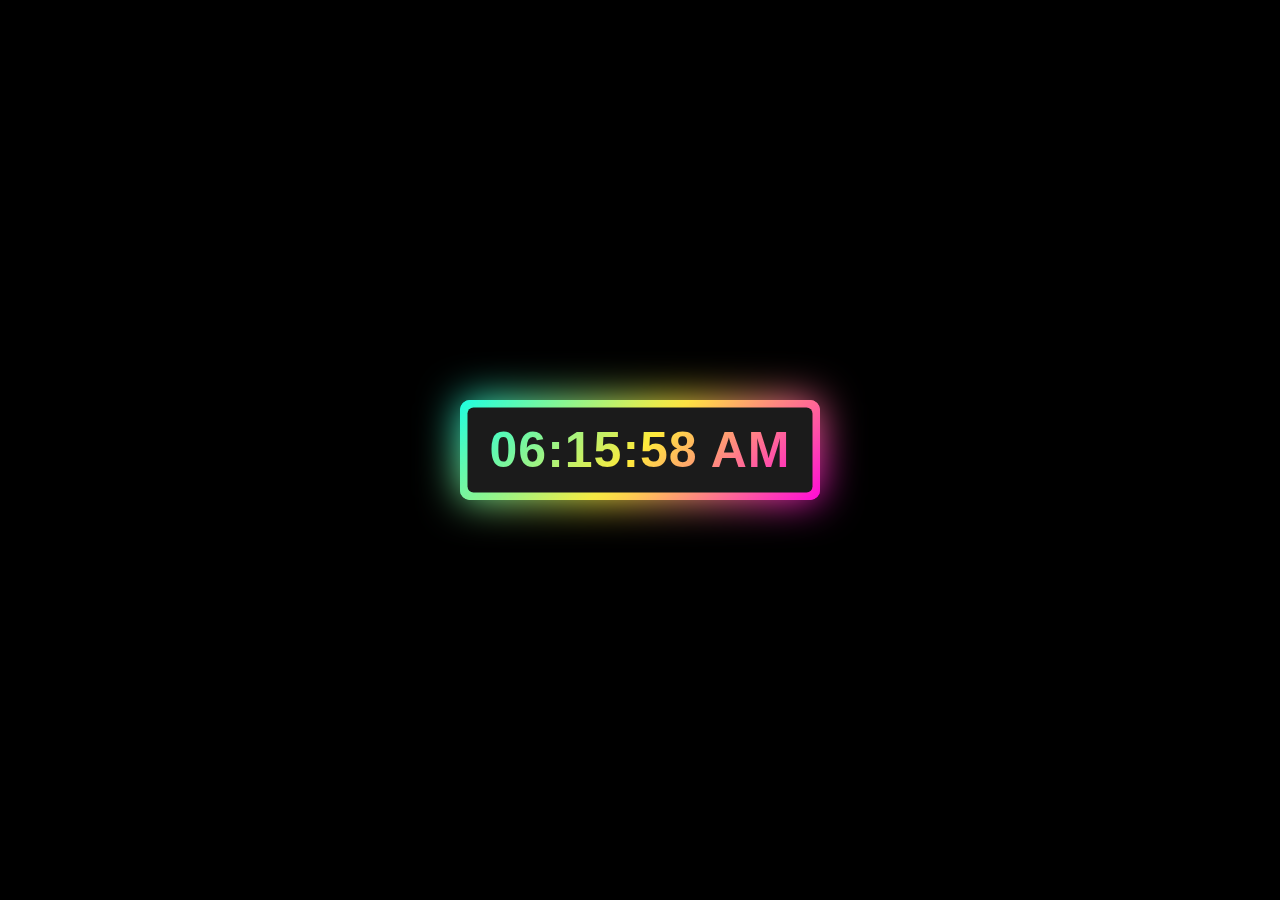
<file: 141). 30 Days of JS (Day-2)/index.html>
<!DOCTYPE html>
<html lang="en" dir="ltr">

<head>
  <meta charset="utf-8">
  <title>Digital Clock with Glowing Effect</title>
  <link rel="stylesheet" href="style.css">
</head>

<body>
  <div class="wrapper">
    <div class="display">
      <div id="time">
      </div>
    </div>
    <span></span>
    <span></span>
  </div>

  <script>
    setInterval(() => {
      const time = document.querySelector(".display #time");
      let date = new Date();
      let hours = date.getHours();
      let minutes = date.getMinutes();
      let seconds = date.getSeconds();
      let day_night = "AM";
      if (hours > 12) {
        day_night = "PM";
        hours = hours - 12;
      }
      if (seconds < 10) {
        seconds = "0" + seconds;
      }
      if (minutes < 10) {
        minutes = "0" + minutes;
      }
      if (hours < 10) {
        hours = "0" + hours;
      }
      time.textContent = hours + ":" + minutes + ":" + seconds + " " + day_night;
    });
  </script>

</body>

</html>
</file>
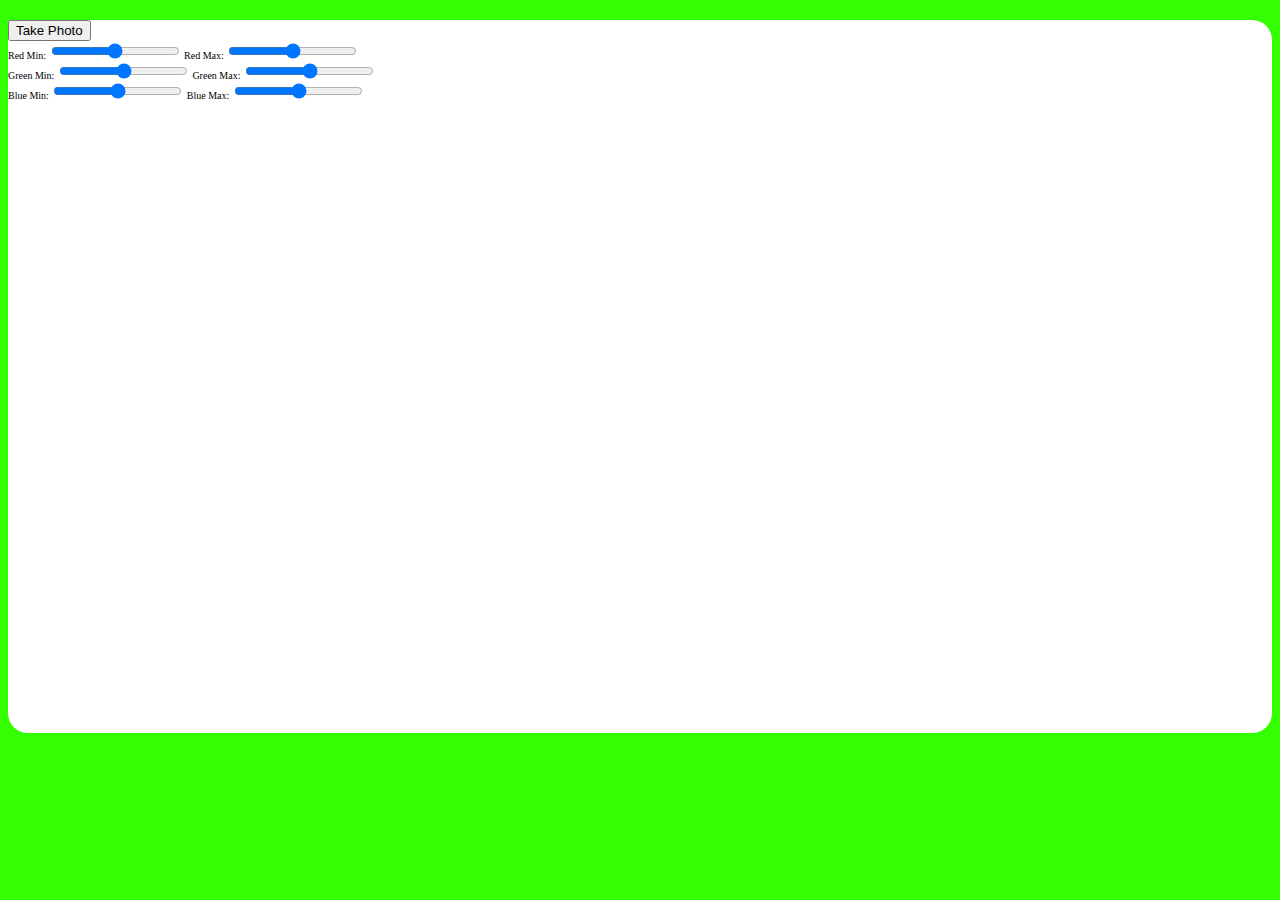
<file: 152). 30 Days of JS (Day-13)/index.html>
<!DOCTYPE html>
<html lang="en">
<head>
  <meta charset="UTF-8">
  <title>Get User Media Code Along!</title>
  <link rel="stylesheet" href="style.css">
</head>
<body>

  <div class="photobooth">
    <div class="controls">
      <button onClick="takePhoto()">Take Photo</button>
      <div class="rgb">
        <label for="rmin">Red Min:</label>
        <input type="range" min=0 max=255 name="rmin">
        <label for="rmax">Red Max:</label>
        <input type="range" min=0 max=255 name="rmax">

        <br>

        <label for="gmin">Green Min:</label>
        <input type="range" min=0 max=255 name="gmin">
        <label for="gmax">Green Max:</label>
        <input type="range" min=0 max=255 name="gmax">

        <br>

        <label for="bmin">Blue Min:</label>
        <input type="range" min=0 max=255 name="bmin">
        <label for="bmax">Blue Max:</label>
        <input type="range" min=0 max=255 name="bmax">
      </div>
    </div>

    <canvas class="photo"></canvas>
    <video class="player"></video>
    <div class="strip"></div>
  </div>

  <audio class="snap" src="./snap.mp3" hidden></audio>

  <script src="scripts-FINISHED.js"></script>

</body>
</html>
</file>
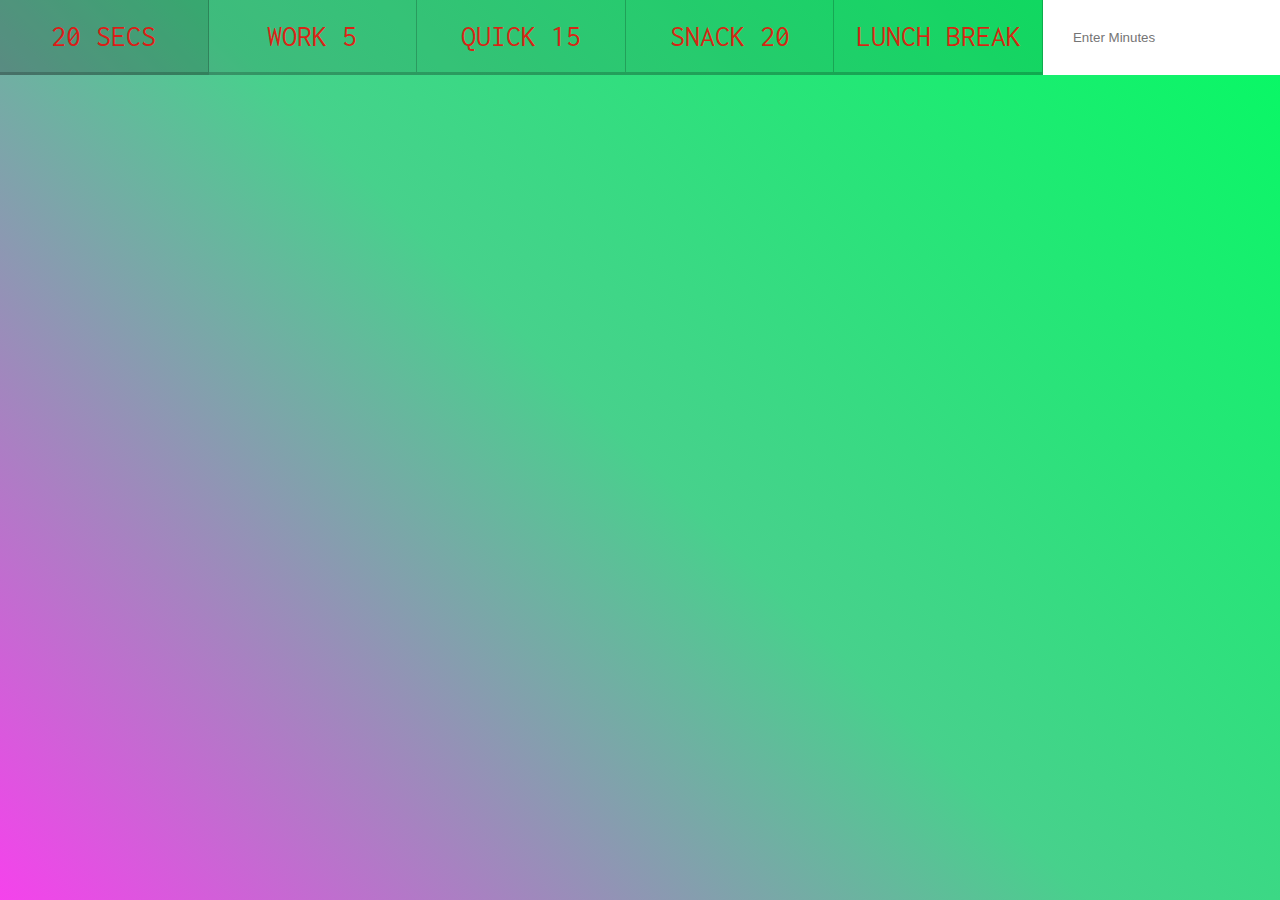
<file: 159). 30 Days of JS (Day-20)/index.html>
<!DOCTYPE html>
<html lang="en">
<head>
  <meta charset="UTF-8">
  <title>Countdown Timer</title>
  <link href='https://fonts.googleapis.com/css?family=Inconsolata' rel='stylesheet' type='text/css'>
  <link rel="stylesheet" href="style.css">
</head>
<body>
  <div class="timer">
    <div class="timer__controls">
      <button data-time="20" class="timer__button">20 Secs</button>
      <button data-time="300" class="timer__button">Work 5</button>
      <button data-time="900" class="timer__button">Quick 15</button>
      <button data-time="1200" class="timer__button">Snack 20</button>
      <button data-time="3600" class="timer__button">Lunch Break</button>
      <form name="customForm" id="custom">
        <input type="text" name="minutes" placeholder="Enter Minutes">
      </form>
    </div>
    <div class="display">
      <h1 class="display__time-left"></h1>
      <p class="display__end-time"></p>
    </div>
  </div>

  <script src="scripts-FINISHED.js"></script>
</body>
</html>
</file>
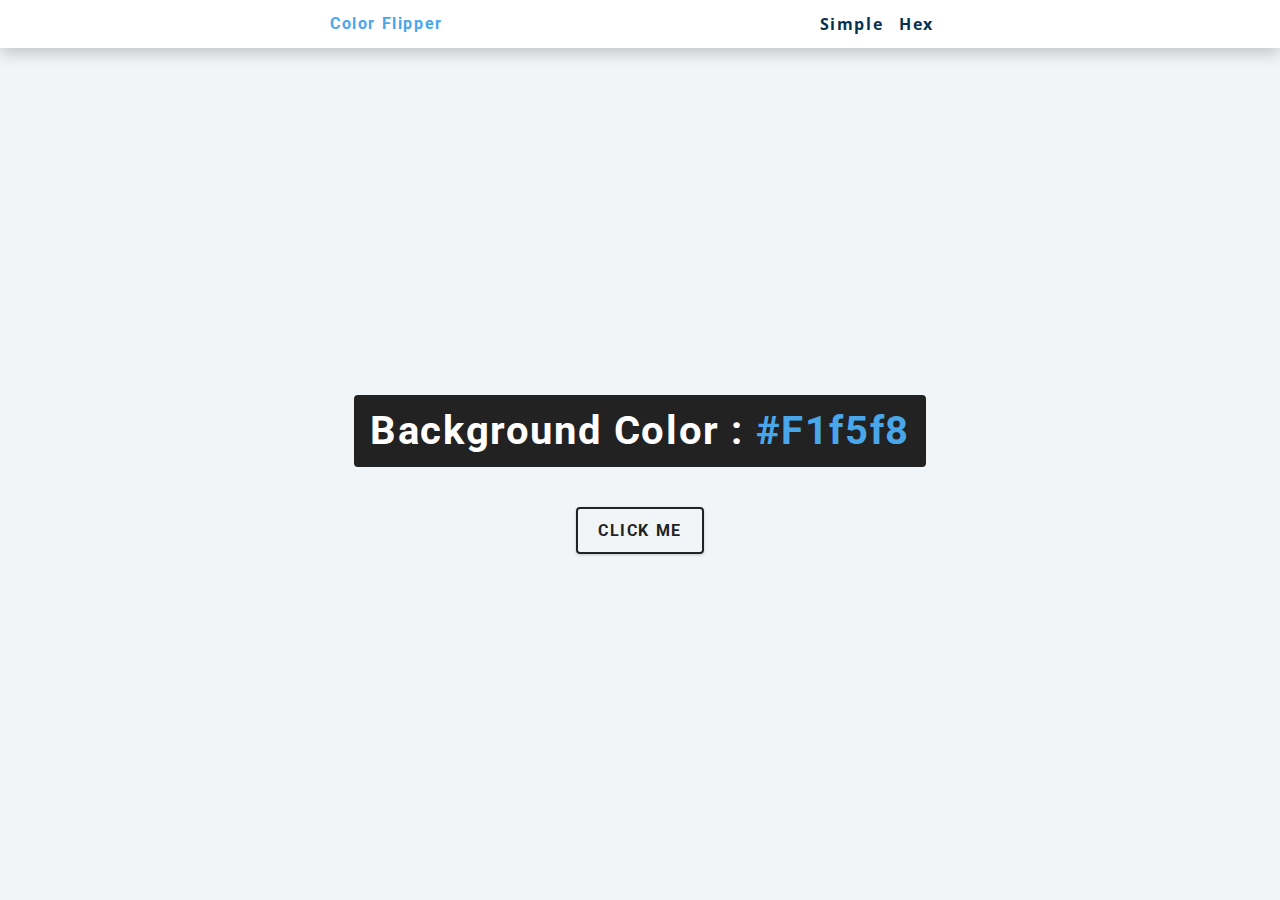
<file: 161). 30 Days of JS (Day-22)/index.html>
<!DOCTYPE html>
<html lang="en">
  <head>
    <meta charset="UTF-8" />
    <meta name="viewport" content="width=device-width, initial-scale=1.0" />
    <title>Color Flipper || Simple</title>

    <!-- styles -->
    <link rel="stylesheet" href="styles.css" />
  </head>
  <body>
    <nav>
      <div class="nav-center">
        <h4>color flipper</h4>
        <ul class="nav-links">
          <li><a href="index.html">simple</a></li>
          <li><a href="hex.html">hex</a></li>
        </ul>
      </div>
    </nav>
    <main>
      <div class="container">
        <h2>background color : <span class="color">#f1f5f8</span></h2>
        <button class="btn btn-hero" id="btn">click me</button>
      </div>
    </main>
    <!-- javascript -->
    <script src="app.js"></script>
  </body>
</html>
</file>
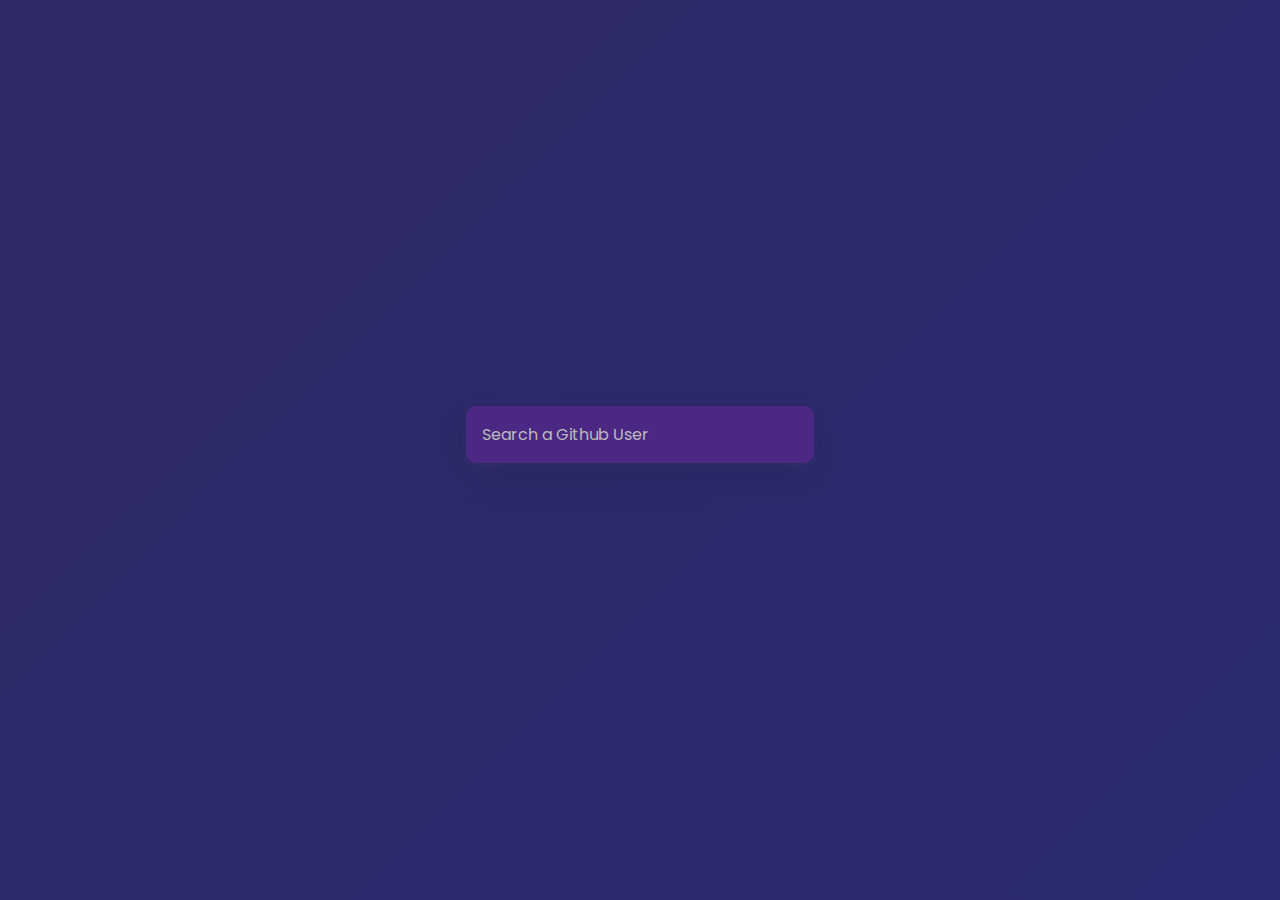
<file: 162). 30 Days of JS (Day-23)/index.html>
<!DOCTYPE html>
<html lang="en">
    <head>
        <meta charset="UTF-8" />
        <meta name="viewport" content="width=device-width, initial-scale=1.0" />
        <title>Github Profiles</title>
        <link rel="stylesheet" href="style.css" />
        <script src="script.js" defer></script>
    </head>
    <body>
        <form id="form">
            <input type="text" id="search" placeholder="Search a Github User" />
        </form>
        <main id="main"></main>
    </body>
</html>
</file>
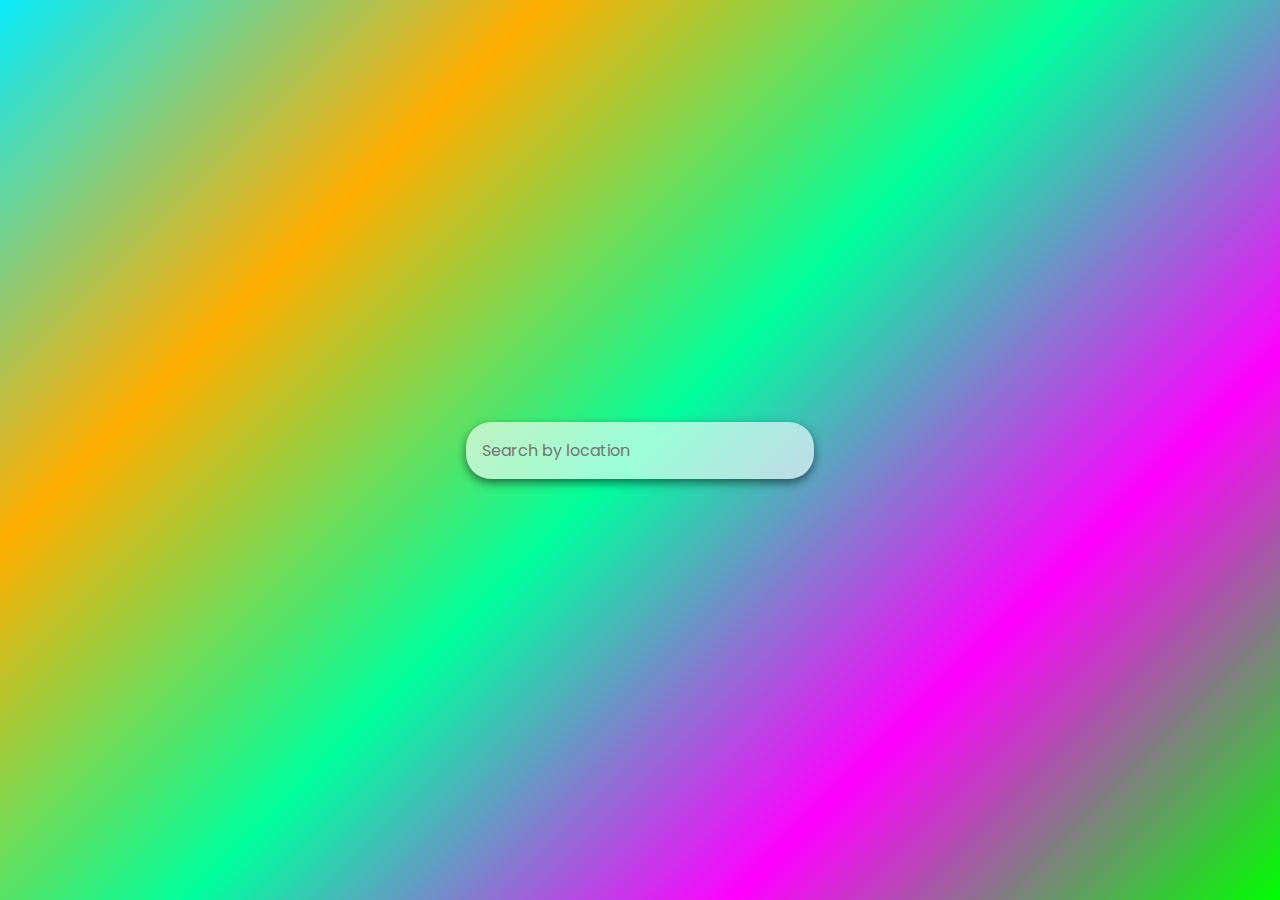
<file: 163). 30 Days of JS (Day-24)/index.html>
<!DOCTYPE html>
<html lang="en">
    <head>
        <meta charset="UTF-8" />
        <meta name="viewport" content="width=device-width, initial-scale=1.0" />
        <title>Weather App</title>
        <link rel="stylesheet" href="style.css" />
        <script src="script.js" defer></script>
    </head>
    <body>
        <form id="form">
            <input
                type="text"
                id="search"
                placeholder="Search by location"
                autocomplete="off"
            />
        </form>
        <main id="main"></main>
    </body>
</html>
</file>
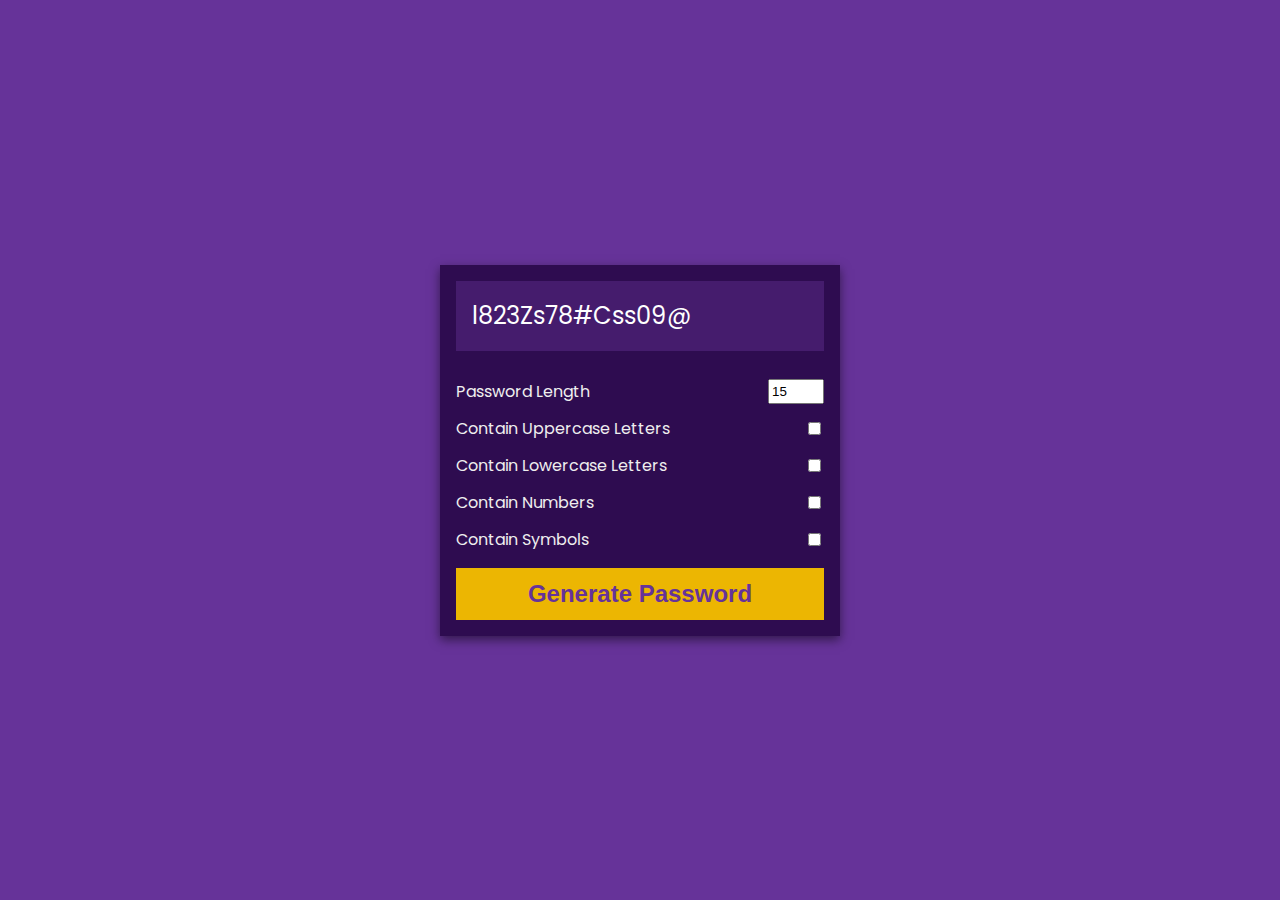
<file: 165). 30 Days of JS (Day-26)/index.html>
<!DOCTYPE html>
<html lang="en">
    <head>
        <meta charset="UTF-8" />
        <meta name="viewport" content="width=device-width, initial-scale=1.0" />
        <title>Password Generator</title>
        <link rel="stylesheet" href="style.css" />
        <script src="script.js" defer></script>
    </head>
    <body>
        <div class="pw-container">
            <div class="pw-header">
                <div class="pw">
                    <span id="pw">l823Zs78#Css09@</span>
                    <button id="copy">Copy</button>
                </div>
            </div>
            <div class="pw-body">
                <div class="form-control">
                    <label for="len">Password Length</label>
                    <input id="len" value="15" type="number" min="2" max="30" />
                </div>
                <div class="form-control">
                    <label for="upper">Contain Uppercase Letters</label>
                    <input id="upper" type="checkbox" />
                </div>
                <div class="form-control">
                    <label for="lower">Contain Lowercase Letters</label>
                    <input id="lower" type="checkbox" />
                </div>
                <div class="form-control">
                    <label for="number">Contain Numbers</label>
                    <input id="number" type="checkbox" />
                </div>
                <div class="form-control">
                    <label for="symbol">Contain Symbols</label>
                    <input id="symbol" type="checkbox" />
                </div>
                <button class="generate" id="generate">
                    Generate Password
                </button>
            </div>
        </div>
    </body>
</html>
</file>
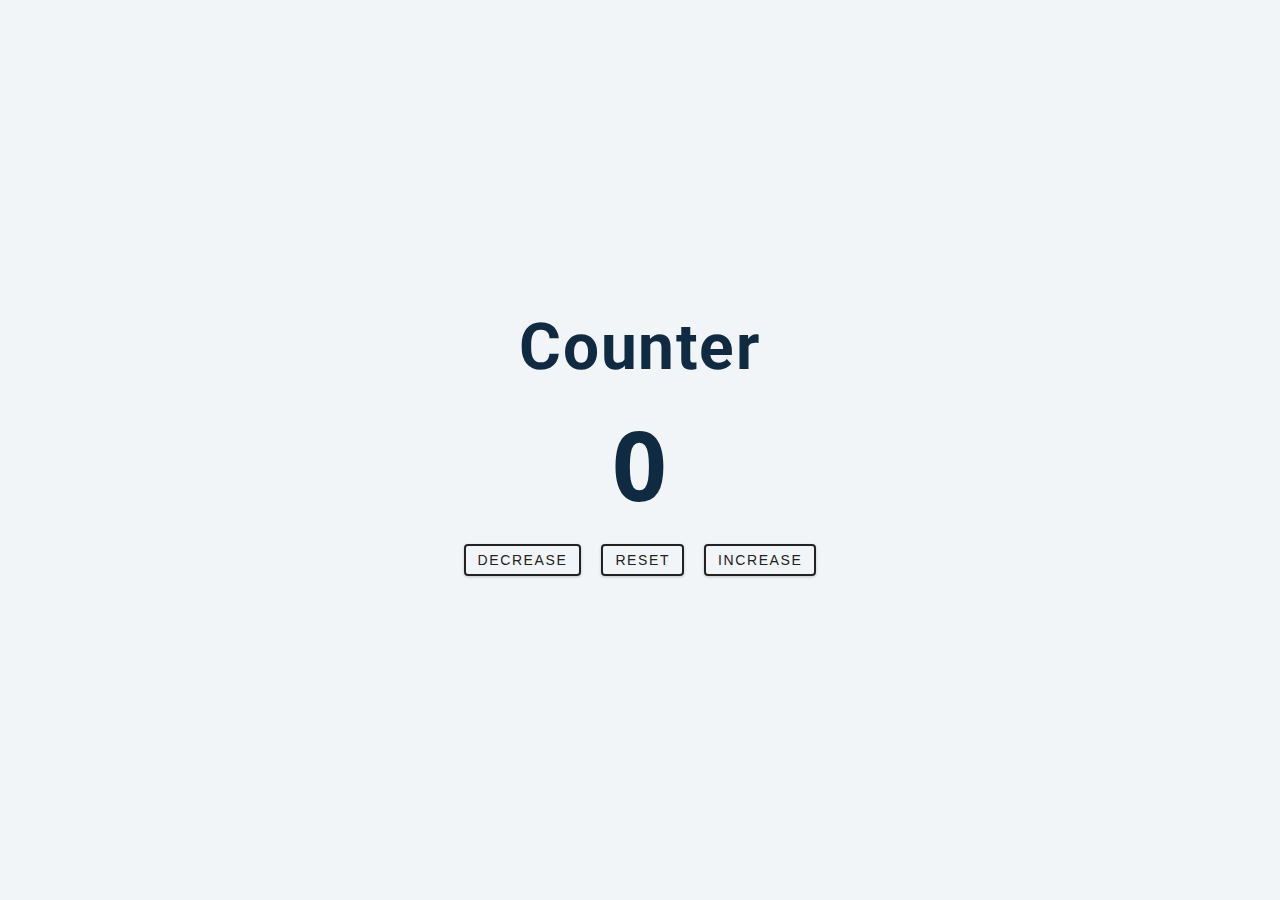
<file: 167). 30 Days of JS (Day-28)/index.html>
<!DOCTYPE html>
<html lang="en">
  <head>
    <meta charset="UTF-8" />
    <meta name="viewport" content="width=device-width, initial-scale=1.0" />
    <title>Counter</title>

    <!-- styles -->
    <link rel="stylesheet" href="styles.css" />
  </head>
  <body>
    <main>
      <div class="container">
        <h1>counter</h1>
        <span id="value">0</span>
        <div class="button-container">
          <button class="btn decrease">decrease</button>
          <button class="btn reset">reset</button>
          <button class="btn increase">increase</button>
        </div>
      </div>
    </main>
    <!-- javascript -->
    <script src="app.js"></script>
  </body>
</html>
</file>
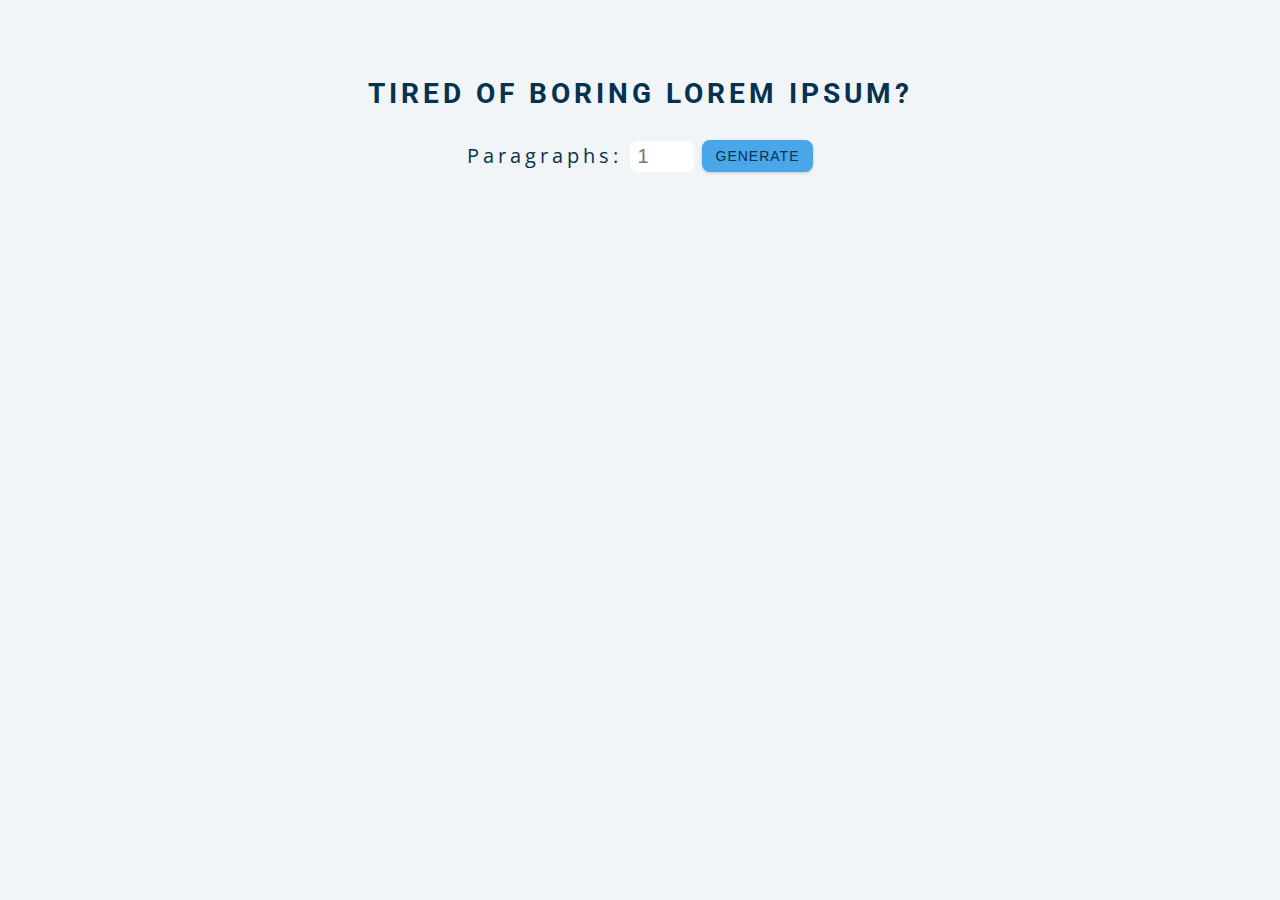
<file: 168). 30 Days of JS (Day-29)/index.html>
<!DOCTYPE html>
<html lang="en">
  <head>
    <meta charset="UTF-8" />
    <meta name="viewport" content="width=device-width, initial-scale=1.0" />
    <title>Lorem Ipsum</title>

    <!-- styles -->
    <link rel="stylesheet" href="styles.css" />
  </head>
  <body>
    <section class="section-center">
      <h3>tired of boring lorem ipsum?</h3>
      <form class="lorem-form">
        <label for="amount">paragraphs:</label>
        <input type="number" name="amount" id="amount" placeholder="1" />
        <button type="submit" class="btn">generate</button>
      </form>
      <article class="lorem-text"></article>
    </section>

    <!-- javascript -->
    <script src="app.js"></script>
  </body>
</html>
</file>
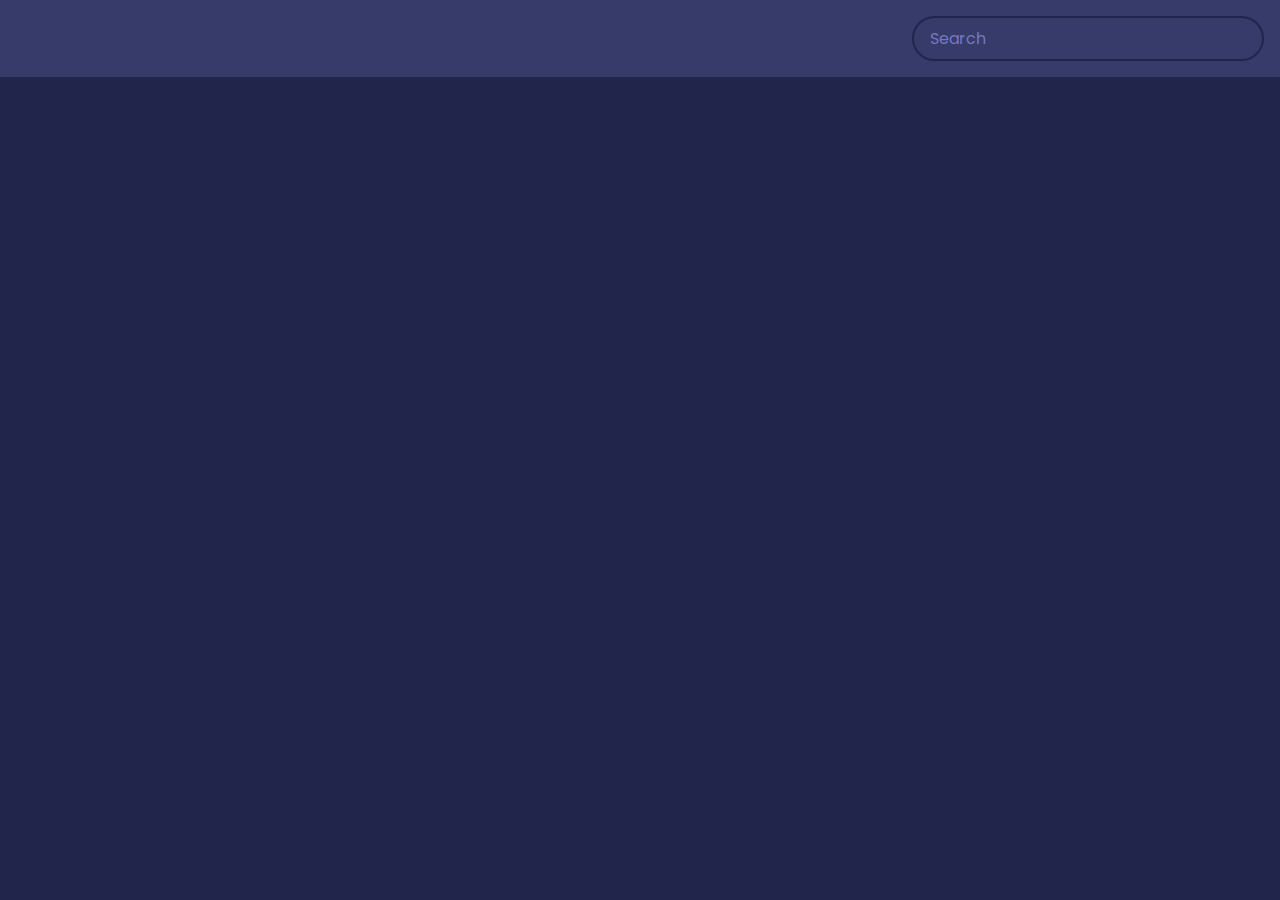
<file: 169). 30 Days of JS (Day-30)/index.html>
<!DOCTYPE html>
<html lang="en">
    <head>
        <meta charset="UTF-8" />
        <meta name="viewport" content="width=device-width, initial-scale=1.0" />
        <title>Movie App</title>
        <link rel="stylesheet" href="style.css" />
        <script src="script.js" defer></script>
    </head>
    <body>
        <header>
            <form id="form">
                <input
                    type="text"
                    id="search"
                    placeholder="Search"
                    class="search"
                />
            </form>
        </header>
        <main id="main"></main>
    </body>
</html>
</file>
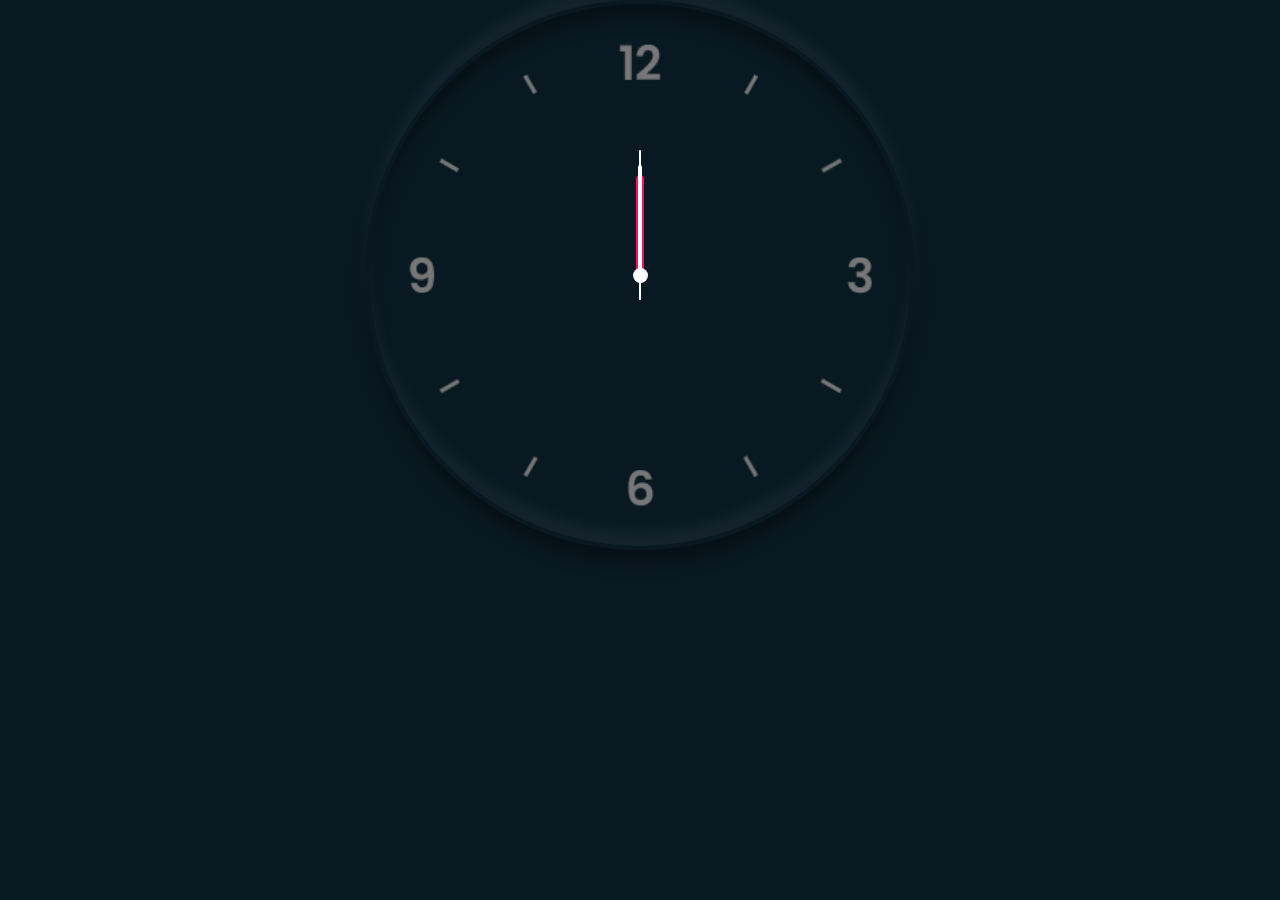
<file: 142). 30 Days of JS (Day-3)/Analog Clock/index.html>
<!DOCTYPE html>
<html lang="en">
<head>
    <meta charset="UTF-8">
    <meta name="viewport" content="width=device-width, initial-scale=1.0">
    <title>Clock Using Pure JS</title>
    <link rel="stylesheet" href="style.css">
    <script src="index.js"></script>
</head>
<body>
    <div class="clock">
        <div class="hour">
            <div class="hr" id="hr"></div>
        </div>
        <div class="min">
            <div class="mn" id="mn"></div>
        </div>
        <div class="sec">
            <div class="sc" id="sc"></div>
        </div>
    </div>    
</body>
</html>
</file>
<file: 141). 30 Days of JS (Day-2)/style.css>
*{
  margin: 0;
  padding: 0;
  font-family: 'Poppins', sans-serif;
}
html,body{
  display: grid;
  height: 100%;
  place-items: center;
  background: #000;
}
.wrapper{
  height: 100px;
  width: 360px;
  position: relative;
  background: linear-gradient(135deg, #14ffe9, #ffeb3b, #ff00e0);
  border-radius: 10px;
  cursor: default;
  animation: animate 1.5s linear infinite;
}
.wrapper .display,
.wrapper span{
  position: absolute;
  top: 50%;
  left: 50%;
  transform: translate(-50%, -50%);
}
.wrapper .display{
  z-index: 999;
  height: 85px;
  width: 345px;
  background: #1b1b1b;
  border-radius: 6px;
  text-align: center;
}
.display #time{
  line-height: 85px;
  color: #fff;
  font-size: 50px;
  font-weight: 600;
  letter-spacing: 1px;
  background: linear-gradient(135deg, #14ffe9, #ffeb3b, #ff00e0);
  -webkit-background-clip: text;
  -webkit-text-fill-color: transparent;
  animation: animate 1.5s linear infinite;
}
@keyframes animate {
  100%{
    filter: hue-rotate(360deg);
  }
}
.wrapper span{
  height: 100%;
  width: 100%;
  border-radius: 10px;
  background: inherit;
}
.wrapper span:first-child{
  filter: blur(7px);
}
.wrapper span:last-child{
  filter: blur(20px);
}
</file>
<file: 152). 30 Days of JS (Day-13)/style.css>
html {
  box-sizing: border-box;
}

*, *:before, *:after {
  box-sizing: inherit;
}

html {
  font-size: 10px;
  background: #33ff00;
}

.photobooth {
  background: white;
  max-width: 150rem;
  margin: 2rem auto;
  border-radius: 20px;
}

/*clearfix*/
.photobooth:after {
  content: '';
  display: block;
  clear: both;
}

.photo {
  width: 100%;
  float: left;
}

.player {
  position: absolute;
  top: 20px;
  right: 20px;
  width:300px;
}

/*
  Strip!
*/

.strip {
  padding: 2rem;
}

.strip img {
  width: 100px;
  overflow-x: scroll;
  padding: 0.8rem 0.8rem 2.5rem 0.8rem;
  box-shadow: 0 0 3px rgba(243, 2, 2, 0.986);
  background: white;
}

.strip a:nth-child(5n+1) img { transform: rotate(10deg); }
.strip a:nth-child(5n+2) img { transform: rotate(-2deg); }
.strip a:nth-child(5n+3) img { transform: rotate(8deg); }
.strip a:nth-child(5n+4) img { transform: rotate(-11deg); }
.strip a:nth-child(5n+5) img { transform: rotate(12deg); }
</file>
<file: 159). 30 Days of JS (Day-20)/style.css>
html {
  box-sizing: border-box;
  font-size: 15px;
  background: #8E24AA;
  background: linear-gradient(45deg,  #f542ec 0%,#47d18c 50%,#05fa63 100%);
}

*, *:before, *:after {
  box-sizing: inherit;
}

body {
  margin: 0;
  text-align: center;
  font-family: 'Inconsolata', monospace;
}

.display__time-left {
  font-weight: 100;
  font-size: 20rem;
  margin: 0;
  color: royalblue;
  text-shadow: 4px 4px 0 rgba(0,0,0,0.05);
}

.timer {
  display: flex;
  min-height: 100vh;
  flex-direction: column;
}

.timer__controls {
  display: flex;
}

.timer__controls > * {
  flex: 1;
}

.timer__controls form {
  flex: 1;
  display: flex;
}

.timer__controls input {
  flex: 1;
  border: 0;
  padding: 2rem;
}

.timer__button {
  background: none;
  border: 0;
  cursor: pointer;
  color: rgba(253, 1, 1, 0.836);
  font-size: 2rem;
  text-transform: uppercase;
  background: rgba(0,0,0,0.1);
  border-bottom: 3px solid rgba(0,0,0,0.2);
  border-right: 1px solid rgba(0,0,0,0.2);
  padding: 1rem;
  font-family: 'Inconsolata', monospace;
}

.timer__button:hover,
.timer__button:focus {
  background: rgba(0,0,0,0.2);
  outline: 0;
}

.display {
  flex: 1;
  display: flex;
  flex-direction: column;
  align-items: center;
  justify-content: center;
}

.display__end-time {
  font-size: 4rem;
  color: rebeccapurple;
}
</file>
<file: 161). 30 Days of JS (Day-22)/styles.css>
/*
=============== 
Fonts
===============
*/
@import url("https://fonts.googleapis.com/css?family=Open+Sans|Roboto:400,700&display=swap");

/*
=============== 
Variables
===============
*/

:root {
  /* dark shades of primary color*/
  --clr-primary-1: hsl(205, 86%, 17%);
  --clr-primary-2: hsl(205, 77%, 27%);
  --clr-primary-3: hsl(205, 72%, 37%);
  --clr-primary-4: hsl(205, 63%, 48%);
  /* primary/main color */
  --clr-primary-5: hsl(205, 78%, 60%);
  /* lighter shades of primary color */
  --clr-primary-6: hsl(205, 89%, 70%);
  --clr-primary-7: hsl(205, 90%, 76%);
  --clr-primary-8: hsl(205, 86%, 81%);
  --clr-primary-9: hsl(205, 90%, 88%);
  --clr-primary-10: hsl(205, 100%, 96%);
  /* darkest grey - used for headings */
  --clr-grey-1: hsl(209, 61%, 16%);
  --clr-grey-2: hsl(211, 39%, 23%);
  --clr-grey-3: hsl(209, 34%, 30%);
  --clr-grey-4: hsl(209, 28%, 39%);
  /* grey used for paragraphs */
  --clr-grey-5: hsl(210, 22%, 49%);
  --clr-grey-6: hsl(209, 23%, 60%);
  --clr-grey-7: hsl(211, 27%, 70%);
  --clr-grey-8: hsl(210, 31%, 80%);
  --clr-grey-9: hsl(212, 33%, 89%);
  --clr-grey-10: hsl(210, 36%, 96%);
  --clr-white: #fff;
  --clr-red-dark: hsl(360, 67%, 44%);
  --clr-red-light: hsl(360, 71%, 66%);
  --clr-green-dark: hsl(125, 67%, 44%);
  --clr-green-light: hsl(125, 71%, 66%);
  --clr-black: #222;
  --ff-primary: "Roboto", sans-serif;
  --ff-secondary: "Open Sans", sans-serif;
  --transition: all 0.3s linear;
  --spacing: 0.1rem;
  --radius: 0.25rem;
  --light-shadow: 0 5px 15px rgba(0, 0, 0, 0.1);
  --dark-shadow: 0 5px 15px rgba(0, 0, 0, 0.2);
  --max-width: 1170px;
  --fixed-width: 620px;
}
/*
=============== 
Global Styles
===============
*/

*,
::after,
::before {
  margin: 0;
  padding: 0;
  box-sizing: border-box;
}
body {
  font-family: var(--ff-secondary);
  background: var(--clr-grey-10);
  color: var(--clr-grey-1);
  line-height: 1.5;
  font-size: 0.875rem;
}
ul {
  list-style-type: none;
}
a {
  text-decoration: none;
}
h1,
h2,
h3,
h4 {
  letter-spacing: var(--spacing);
  text-transform: capitalize;
  line-height: 1.25;
  margin-bottom: 0.75rem;
  font-family: var(--ff-primary);
}
h1 {
  font-size: 3rem;
}
h2 {
  font-size: 2rem;
}
h3 {
  font-size: 1.25rem;
}
h4 {
  font-size: 0.875rem;
}
p {
  margin-bottom: 1.25rem;
  color: var(--clr-grey-5);
}
@media screen and (min-width: 800px) {
  h1 {
    font-size: 4rem;
  }
  h2 {
    font-size: 2.5rem;
  }
  h3 {
    font-size: 1.75rem;
  }
  h4 {
    font-size: 1rem;
  }
  body {
    font-size: 1rem;
  }
  h1,
  h2,
  h3,
  h4 {
    line-height: 1;
  }
}
/*  global classes */

/* section */
.section {
  padding: 5rem 0;
}

.section-center {
  width: 90vw;
  margin: 0 auto;
  max-width: 1170px;
}
@media screen and (min-width: 992px) {
  .section-center {
    width: 95vw;
  }
}
main {
  min-height: 100vh;
  display: grid;
  place-items: center;
}

/*
=============== 
Nav
===============
*/
nav {
  background: var(--clr-white);
  height: 3rem;
  display: grid;
  align-items: center;
  box-shadow: var(--dark-shadow);
}
.nav-center {
  width: 90vw;
  max-width: var(--fixed-width);
  margin: 0 auto;
  display: flex;
  align-items: center;
  justify-content: space-between;
}
.nav-center h4 {
  margin-bottom: 0;
  color: var(--clr-primary-5);
}
.nav-links {
  display: flex;
}
nav a {
  text-transform: capitalize;
  font-weight: 700;
  font-size: 1rem;
  color: var(--clr-primary-1);
  letter-spacing: var(--spacing);
  margin-right: 1rem;
}
nav a:hover {
  color: var(--clr-primary-5);
}
/*
=============== 
Container
===============
*/
main {
  min-height: calc(100vh - 3rem);
  display: grid;
  place-items: center;
}
.container {
  text-align: center;
}
.container h2 {
  background: var(--clr-black);
  color: var(--clr-white);
  padding: 1rem;
  border-radius: var(--radius);
  margin-bottom: 2.5rem;
}
.color {
  color: var(--clr-primary-5);
}
.btn-hero {
  font-family: var(--ff-primary);
  text-transform: uppercase;
  background: transparent;
  color: var(--clr-black);
  letter-spacing: var(--spacing);
  display: inline-block;
  font-weight: 700;
  transition: var(--transition);
  border: 2px solid var(--clr-black);
  cursor: pointer;
  box-shadow: 0 1px 3px rgba(0, 0, 0, 0.2);
  border-radius: var(--radius);
  font-size: 1rem;
  padding: 0.75rem 1.25rem;
}
.btn-hero:hover {
  color: var(--clr-white);
  background: var(--clr-black);
}
</file>
<file: 162). 30 Days of JS (Day-23)/style.css>
@import url("https://fonts.googleapis.com/css2?family=Poppins:wght@200;400;600&display=swap");

* {
    box-sizing: border-box;
}

body {
    background-color: #2a2a72;
    background-image: linear-gradient(315deg, #2a2a72 0%, #2e2a68 74%);
    display: flex;
    flex-direction: column;
    align-items: center;
    justify-content: center;
    font-family: "Poppins", sans-serif;
    margin: 0;
    min-height: 100vh;
}

input {
    background-color: #4c2885;
    border-radius: 10px;
    border: none;
    box-shadow: 0 5px 10px rgba(154, 160, 185, 0.05),
        0 15px 40px rgba(0, 0, 0, 0.1);
    color: white;
    font-family: inherit;
    font-size: 1rem;
    padding: 1rem;
    margin-bottom: 2rem;
}

input::placeholder {
    color: #bbb;
}

input:focus {
    outline: none;
}

.card {
    background-color: #4c2885;
    background-image: linear-gradient(315deg, #4c2885 0%, #4c11ac 100%);
    border-radius: 20px;
    box-shadow: 0 5px 10px rgba(154, 160, 185, 0.05),
        0 15px 40px rgba(0, 0, 0, 0.1);
    display: flex;
    padding: 3rem;
    max-width: 800px;
}

.avatar {
    border: 10px solid #2a2a72;
    border-radius: 50%;
    height: 150px;
    width: 150px;
}

.user-info {
    color: #eee;
    margin-left: 2rem;
}

.user-info h2 {
    margin-top: 0;
}

.user-info ul {
    display: flex;
    justify-content: space-between;
    list-style-type: none;
    padding: 0;
    max-width: 400px;
}

.user-info ul li {
    display: flex;
    align-items: center;
}

.user-info ul li strong {
    font-size: 0.9rem;
    margin-left: 0.5rem;
}

.repo {
    background-color: #2a2a72;
    border-radius: 5px;
    display: inline-block;
    color: white;
    font-size: 0.7rem;
    padding: 0.25rem 0.5rem;
    margin-right: 0.5rem;
    margin-bottom: 0.5rem;
    text-decoration: none;
}
</file>
<file: 163). 30 Days of JS (Day-24)/style.css>
@import url("https://fonts.googleapis.com/css2?family=Poppins:wght@200;400;600&display=swap");

* {
    box-sizing: border-box;
}

body {
    background: linear-gradient(135deg, #09ebfc, #ffae00, #00ff9d, #ff00ff, #00ff00);
    font-family: "Poppins", sans-serif;
    display: flex;
    flex-direction: column;
    align-items: center;
    justify-content: center;
    margin: 0;
    min-height: 100vh;
}

input {
    background-color: rgba(250, 253, 252, 0.623);
    border: none;
    border-radius: 25px;
    box-shadow: 0 4px 10px rgba(0, 0, 0, 0.527);
    font-family: inherit;
    font-size: 1rem;
    padding: 1rem;
    min-width: 300px;
}

input:focus {
    outline: none;
}

.weather {
    font-size: 2rem;
    text-align: center;
}

.weather h2 {
    display: flex;
    align-items: center;
    margin-bottom: 0;
}
</file>
<file: 165). 30 Days of JS (Day-26)/style.css>
@import url("https://fonts.googleapis.com/css2?family=Poppins:wght@200;400;600&display=swap");

* {
    box-sizing: border-box;
}

body {
    background-color: rebeccapurple;
    color: white;
    display: flex;
    align-items: center;
    justify-content: center;
    font-family: "Poppins", sans-serif;
    margin: 0;
    min-height: 100vh;
}

.pw-container {
    background-color: rgb(46, 12, 80);
    box-shadow: 0 4px 10px rgba(0, 0, 0, 0.5);
    min-width: 400px;
}

.pw-header {
    padding: 1rem;
}

.pw {
    background-color: rgb(69, 28, 109);
    display: flex;
    font-size: 1.5rem;
    align-items: center;
    height: 70px;
    width: 100%;
    position: relative;
    padding: 1rem;
    overflow: auto;
}

.pw button {
    background-color: white;
    border: none;
    color: rgb(29, 2, 56);
    cursor: pointer;
    font-family: inherit;
    font-weight: bold;
    padding: 0.25rem;
    position: absolute;
    top: 0;
    right: 0;
    transform: translate(0, 20%);
    transition: opacity 0.2s ease, transform 0.2s ease;
    opacity: 0;
}

.pw:hover button {
    opacity: 1;
    transform: translate(0, 0%);
}

.pw-body {
    padding: 0 1rem 1rem;
}

.form-control {
    color: #eee;
    display: flex;
    justify-content: space-between;
    margin: 0.75rem 0;
}

.generate {
    background-color: #ecb602;
    border: none;
    color: rebeccapurple;
    cursor: pointer;
    display: block;
    font-size: 1.5rem;
    font-weight: bold;
    padding: 0.75rem;
    margin-top: 1rem;
    width: 100%;
}
</file>
<file: 167). 30 Days of JS (Day-28)/styles.css>
@import url("https://fonts.googleapis.com/css?family=Open+Sans|Roboto:400,700&display=swap");

:root {
  /* dark shades of primary color*/
  --clr-primary-1: hsl(205, 86%, 17%);
  --clr-primary-2: hsl(205, 77%, 27%);
  --clr-primary-3: hsl(205, 72%, 37%);
  --clr-primary-4: hsl(205, 63%, 48%);
  /* primary/main color */
  --clr-primary-5: hsl(205, 78%, 60%);
  /* lighter shades of primary color */
  --clr-primary-6: hsl(205, 89%, 70%);
  --clr-primary-7: hsl(205, 90%, 76%);
  --clr-primary-8: hsl(205, 86%, 81%);
  --clr-primary-9: hsl(205, 90%, 88%);
  --clr-primary-10: hsl(205, 100%, 96%);
  /* darkest grey - used for headings */
  --clr-grey-1: hsl(209, 61%, 16%);
  --clr-grey-2: hsl(211, 39%, 23%);
  --clr-grey-3: hsl(209, 34%, 30%);
  --clr-grey-4: hsl(209, 28%, 39%);
  /* grey used for paragraphs */
  --clr-grey-5: hsl(210, 22%, 49%);
  --clr-grey-6: hsl(209, 23%, 60%);
  --clr-grey-7: hsl(211, 27%, 70%);
  --clr-grey-8: hsl(210, 31%, 80%);
  --clr-grey-9: hsl(212, 33%, 89%);
  --clr-grey-10: hsl(210, 36%, 96%);
  --clr-white: #fff;
  --clr-red-dark: hsl(360, 67%, 44%);
  --clr-red-light: hsl(360, 71%, 66%);
  --clr-green-dark: hsl(125, 67%, 44%);
  --clr-green-light: hsl(125, 71%, 66%);
  --clr-black: #222;
  --ff-primary: "Roboto", sans-serif;
  --ff-secondary: "Open Sans", sans-serif;
  --transition: all 0.3s linear;
  --spacing: 0.1rem;
  --radius: 0.25rem;
  --light-shadow: 0 5px 15px rgba(0, 0, 0, 0.1);
  --dark-shadow: 0 5px 15px rgba(0, 0, 0, 0.2);
  --max-width: 1170px;
  --fixed-width: 620px;
}
/*
=============== 
Global Styles
===============
*/

*,
::after,
::before {
  margin: 0;
  padding: 0;
  box-sizing: border-box;
}
body {
  font-family: var(--ff-secondary);
  background: var(--clr-grey-10);
  color: var(--clr-grey-1);
  line-height: 1.5;
  font-size: 0.875rem;
}
ul {
  list-style-type: none;
}
a {
  text-decoration: none;
}
h1,
h2,
h3,
h4 {
  letter-spacing: var(--spacing);
  text-transform: capitalize;
  line-height: 1.25;
  margin-bottom: 0.75rem;
  font-family: var(--ff-primary);
}
h1 {
  font-size: 3rem;
}
h2 {
  font-size: 2rem;
}
h3 {
  font-size: 1.25rem;
}
h4 {
  font-size: 0.875rem;
}
p {
  margin-bottom: 1.25rem;
  color: var(--clr-grey-5);
}
@media screen and (min-width: 800px) {
  h1 {
    font-size: 4rem;
  }
  h2 {
    font-size: 2.5rem;
  }
  h3 {
    font-size: 1.75rem;
  }
  h4 {
    font-size: 1rem;
  }
  body {
    font-size: 1rem;
  }
  h1,
  h2,
  h3,
  h4 {
    line-height: 1;
  }
}
/*  global classes */

/* section */
.section {
  padding: 5rem 0;
}

.section-center {
  width: 90vw;
  margin: 0 auto;
  max-width: 1170px;
}
@media screen and (min-width: 992px) {
  .section-center {
    width: 95vw;
  }
}
main {
  min-height: 100vh;
  display: grid;
  place-items: center;
}

/*
=============== 
Counter
===============
*/

main {
  min-height: 100vh;
  display: grid;
  place-items: center;
}
.container {
  text-align: center;
}
#value {
  font-size: 6rem;
  font-weight: bold;
}
.btn {
  text-transform: uppercase;
  background: transparent;
  color: var(--clr-black);
  padding: 0.375rem 0.75rem;
  letter-spacing: var(--spacing);
  display: inline-block;
  transition: var(--transition);
  font-size: 0.875rem;
  border: 2px solid var(--clr-black);
  cursor: pointer;
  box-shadow: 0 1px 3px rgba(0, 0, 0, 0.2);
  border-radius: var(--radius);
  margin: 0.5rem;
}
.btn:hover {
  color: var(--clr-white);
  background: var(--clr-black);
}
</file>
<file: 168). 30 Days of JS (Day-29)/styles.css>
/*
=============== 
Fonts
===============
*/
@import url("https://fonts.googleapis.com/css?family=Open+Sans|Roboto:400,700&display=swap");

/*
=============== 
Variables
===============
*/

:root {
  /* dark shades of primary color*/
  --clr-primary-1: hsl(205, 86%, 17%);
  --clr-primary-2: hsl(205, 77%, 27%);
  --clr-primary-3: hsl(205, 72%, 37%);
  --clr-primary-4: hsl(205, 63%, 48%);
  /* primary/main color */
  --clr-primary-5: #49a6e9;
  /* lighter shades of primary color */
  --clr-primary-6: hsl(205, 89%, 70%);
  --clr-primary-7: hsl(205, 90%, 76%);
  --clr-primary-8: hsl(205, 86%, 81%);
  --clr-primary-9: hsl(205, 90%, 88%);
  --clr-primary-10: hsl(205, 100%, 96%);
  /* darkest grey - used for headings */
  --clr-grey-1: hsl(209, 61%, 16%);
  --clr-grey-2: hsl(211, 39%, 23%);
  --clr-grey-3: hsl(209, 34%, 30%);
  --clr-grey-4: hsl(209, 28%, 39%);
  /* grey used for paragraphs */
  --clr-grey-5: hsl(210, 22%, 49%);
  --clr-grey-6: hsl(209, 23%, 60%);
  --clr-grey-7: hsl(211, 27%, 70%);
  --clr-grey-8: hsl(210, 31%, 80%);
  --clr-grey-9: hsl(212, 33%, 89%);
  --clr-grey-10: hsl(210, 36%, 96%);
  --clr-white: #fff;
  --clr-red-dark: hsl(360, 67%, 44%);
  --clr-red-light: hsl(360, 71%, 66%);
  --clr-green-dark: hsl(125, 67%, 44%);
  --clr-green-light: hsl(125, 71%, 66%);
  --clr-black: #222;
  --ff-primary: "Roboto", sans-serif;
  --ff-secondary: "Open Sans", sans-serif;
  --transition: all 0.3s linear;
  --spacing: 0.25rem;
  --radius: 0.5rem;
  --light-shadow: 0 5px 15px rgba(0, 0, 0, 0.1);
  --dark-shadow: 0 5px 15px rgba(0, 0, 0, 0.2);
  --max-width: 1170px;
  --fixed-width: 620px;
}
/*
=============== 
Global Styles
===============
*/

*,
::after,
::before {
  margin: 0;
  padding: 0;
  box-sizing: border-box;
}
body {
  font-family: var(--ff-secondary);
  background: var(--clr-grey-10);
  color: var(--clr-grey-1);
  line-height: 1.5;
  font-size: 0.875rem;
}
ul {
  list-style-type: none;
}
a {
  text-decoration: none;
}
img:not(.logo) {
  width: 100%;
}
img {
  display: block;
}

h1,
h2,
h3,
h4 {
  letter-spacing: var(--spacing);
  text-transform: capitalize;
  line-height: 1.25;
  margin-bottom: 0.75rem;
  font-family: var(--ff-primary);
}
h1 {
  font-size: 3rem;
}
h2 {
  font-size: 2rem;
}
h3 {
  font-size: 1.25rem;
}
h4 {
  font-size: 0.875rem;
}
p {
  margin-bottom: 1.25rem;
  color: var(--clr-grey-5);
}
@media screen and (min-width: 800px) {
  h1 {
    font-size: 4rem;
  }
  h2 {
    font-size: 2.5rem;
  }
  h3 {
    font-size: 1.75rem;
  }
  h4 {
    font-size: 1rem;
  }
  body {
    font-size: 1rem;
  }
  h1,
  h2,
  h3,
  h4 {
    line-height: 1;
  }
}
/*  global classes */

.btn {
  text-transform: uppercase;
  background: var(--clr-primary-5);
  color: var(--clr-primary-1);
  padding: 0.375rem 0.75rem;
  letter-spacing: 1px;
  display: inline-block;
  transition: var(--transition);
  font-size: 0.875rem;
  border: 2px solid var(--clr-primary-5);
  cursor: pointer;
  box-shadow: 0 1px 3px rgba(0, 0, 0, 0.2);
  border-radius: var(--radius);
}
.btn:hover {
  color: var(--clr-primary-5);
  background: var(--clr-primary-8);
  border-color: var(--clr-primary-8);
}
/* section */
.section {
  padding: 5rem 0;
}

.section-center {
  width: 90vw;
  margin: 0 auto;
  max-width: 40rem;
  margin-top: 5rem;
  text-align: center;
}
@media screen and (min-width: 992px) {
  .section-center {
    width: 95vw;
  }
}
main {
  min-height: 100vh;
  display: grid;
  place-items: center;
}
/*
=============== 
Lorem Ipsum
===============
*/
h3 {
  text-transform: uppercase;
  color: var(--clr-primary-1);
}
.lorem-form {
  text-transform: capitalize;
  letter-spacing: var(--spacing);
  margin-top: 2rem;
  margin-bottom: 4rem;
  display: flex;
  justify-content: center;
  align-items: center;
}
label {
  font-size: 1.25rem;
  color: var(--clr-primary-1);
}
input {
  padding: 0.25rem 0.5rem;

  width: 4rem;
  border-radius: var(--radius);
  border: none;
  margin: 0 0.5rem;
  font-size: 1.25rem;
}
button {
  background: var(--clr-primary-10);
}
.result {
  margin-bottom: 2rem;
}
</file>
<file: 169). 30 Days of JS (Day-30)/style.css>
@import url("https://fonts.googleapis.com/css2?family=Poppins:wght@200;400;600&display=swap");

* {
    box-sizing: border-box;
}

body {
    background-color: #22254b;
    font-family: "Poppins", sans-serif;
    margin: 0;
}

header {
    background-color: #373b69;
    display: flex;
    justify-content: flex-end;
    padding: 1rem;
}

.search {
    background-color: transparent;
    border: 2px solid #22254b;
    border-radius: 50px;
    color: #fff;
    font-family: inherit;
    font-size: 1rem;
    padding: 0.5rem 1rem;
}

.search::placeholder {
    color: #7378c5;
}

.search:focus {
    background-color: #22254b;
    outline: none;
}

main {
    display: flex;
    flex-wrap: wrap;
}

.movie {
    background-color: #373b69;
    border-radius: 3px;
    box-shadow: 0 4px 5px rgba(0, 0, 0, 0.2);
    overflow: hidden;
    position: relative;
    margin: 1rem;
    width: 300px;
}

.movie img {
    width: 100%;
}

.movie-info {
    color: #eee;
    display: flex;
    align-items: center;
    justify-content: space-between;
    padding: 0.5rem 1rem 1rem;
    letter-spacing: 0.5px;
}

.movie-info h3 {
    margin: 0;
}

.movie-info span {
    background-color: #22254b;
    border-radius: 3px;
    font-weight: bold;
    padding: 0.25rem 0.5rem;
}
.movie-info span.green {
    color: rgb(39, 189, 39);
}

.movie-info span.orange {
    color: orange;
}

.movie-info span.red {
    color: rgb(189, 42, 42);
}

.overview {
    background-color: #fff;
    padding: 2rem;
    position: absolute;
    max-height: 100%;
    overflow: auto;
    left: 0;
    bottom: 0;
    right: 0;
    transform: translateY(101%);
    transition: transform 0.3s ease-in;
}

.overview h3 {
    margin-top: 0;
}

.movie:hover .overview {
    transform: translateY(0);
}
</file>
<file: 142). 30 Days of JS (Day-3)/Analog Clock/style.css>
*{
    margin: 0;
    padding: 0;
    box-sizing: border-box;
}

body{
    display: flex;
    justify-content: center;
    align-items: center;
    min-height: 100hv;
    background: #091921;
}

.clock{
    width:550px;
    height:550px;
    display: flex;
    justify-content: center;
    align-items: center;
    background: url(clock_img.png);
    background-size: cover;
    border: 4px solid #091921;
    border-radius: 50%;
    box-shadow: 0 -15px 15px rgba(255, 255, 255, 0.05),
                inset 0 -15px 15px rgba(255, 255, 255, 0.05),
                0 15px 15px rgba(0, 0, 0, 0.3),
                inset 0 15px 15px rgba(0, 0, 0, 0.3);
}

.clock:before{
    content: '';
    position: absolute;
    width: 15px;
    height: 15px;
    background: #fff;
    border-radius: 50%;
    z-index: 10000;
}

.clock .hour,
.clock .min,
.clock .sec{
    position: absolute;
}

.clock .hour, .hr{
    width: 200px;
    height: 200px;
}

.clock .min, .mn{
    width: 220px;
    height: 220px;
}

.clock .sec, .sc{
    width: 250px;
    height: 250px;
}

.hr, .mn, .sc{
    display: flex;
    justify-content: center;
    position: absolute;
    border-radius: 50%;
}

.hr:before{
    content: '';
    position: absolute;
    width: 8px;
    height: 100px;
    background: #ff105e;
    z-index: 10;
    border-radius: 6px 6px 0 0;
}

.mn:before{
    content: '';
    position: absolute;
    width: 4px;
    height: 110px;
    background: #fff;
    z-index: 11;
    border-radius: 6px 6px 0 0;
}
.sc:before{
    content: '';
    position: absolute;
    width: 2px;
    height: 150px;
    background: #fff;
    z-index: 12;
    border-radius: 6px 6px 0 0;
}
</file>
